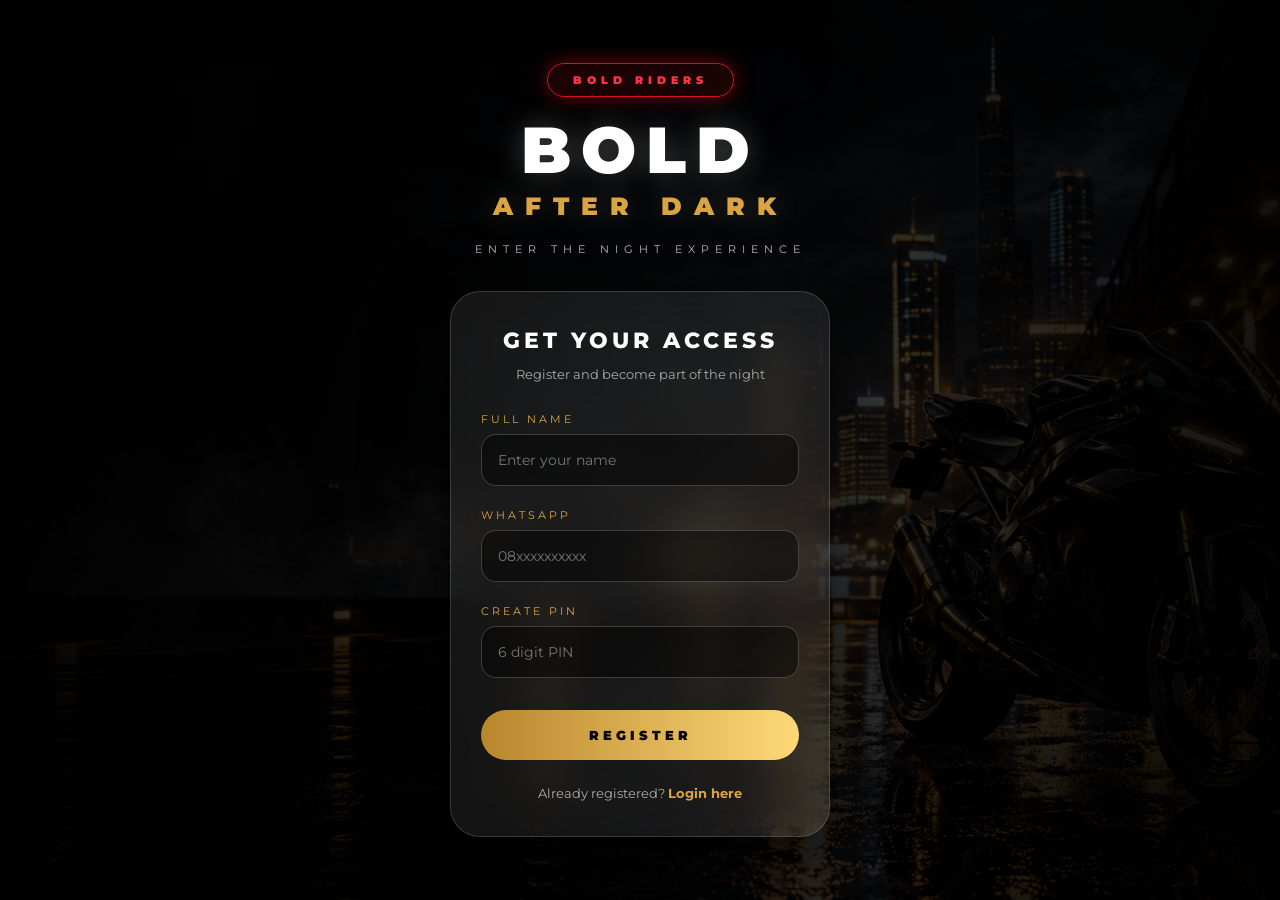
<file: index.html>
<!DOCTYPE html>
<html lang="en">

<head>

<meta charset="UTF-8">

<meta name="viewport" content="width=device-width, initial-scale=1.0">


<title>
BOLD AFTER DARK | BOLD RIDERS
</title>


<link rel="stylesheet" href="style.css">


<link href="https://fonts.googleapis.com/css2?family=Montserrat:wght@300;400;600;700;800;900&display=swap" rel="stylesheet">


</head>


<body>


<div class="background"></div>



<main class="container">


    <!-- BRAND -->

    <section class="logo-area">


        <div class="brand-tag">

            BOLD RIDERS

        </div>



        <h1>

            BOLD

            <span>
                AFTER DARK
            </span>

        </h1>



        <p>
            ENTER THE NIGHT EXPERIENCE
        </p>


    </section>





    <!-- REGISTER CARD -->


    <section class="register-card">


        <div class="card-header">


            <h2>
                GET YOUR ACCESS
            </h2>


            <p>
                Register and become part of the night
            </p>


        </div>





        <form id="registerForm">



            <div class="input-box">


                <label>
                    FULL NAME
                </label>



                <input

                id="nama"

                type="text"

                placeholder="Enter your name"

                required>


            </div>





            <div class="input-box">


                <label>
                    WHATSAPP
                </label>



<input

id="whatsapp"

type="tel"

inputmode="numeric"

placeholder="08xxxxxxxxxx"

required>
            </div>





            <div class="input-box">


                <label>
                    CREATE PIN
                </label>


                <input

                id="pin"

                type="password"

                inputmode="numeric"

                pattern="[0-9]*"

                maxlength="6"

                placeholder="6 digit PIN"

                oninput="this.value=this.value.replace(/[^0-9]/g,'')"

                required>
            </div>





            <button type="submit">

                REGISTER

            </button>



        </form>





        <!-- LOGIN ACCESS -->


        <div class="login-link">


            Already registered?


            <a href="login.html">

                Login here

            </a>



        </div>




    </section>




</main>





<script src="js/register.js"></script>


</body>


</html>
</file>
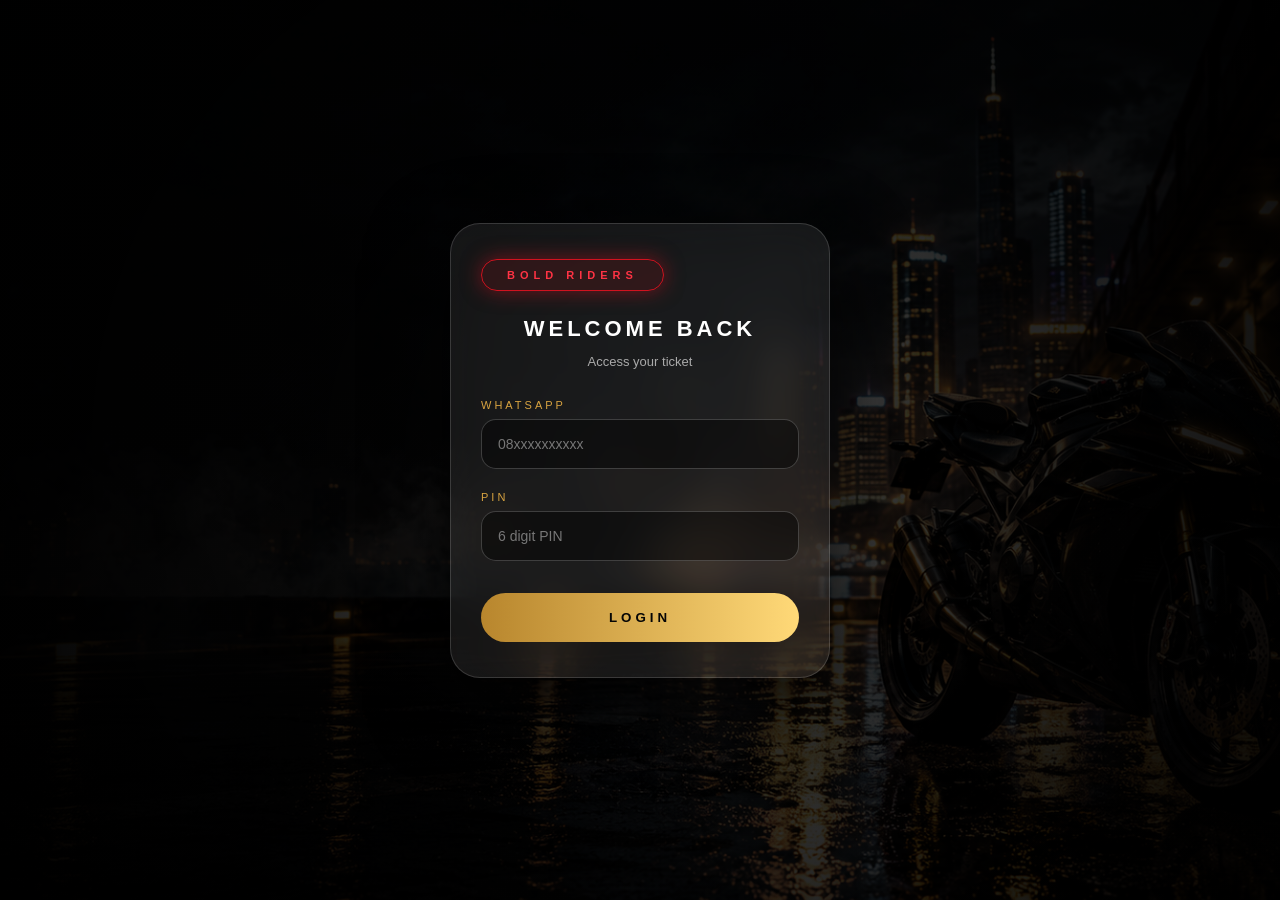
<file: login.html>
<!DOCTYPE html>
<html lang="en">

<head>

<meta charset="UTF-8">

<meta name="viewport" content="width=device-width, initial-scale=1.0">


<title>
BOLD AFTER DARK LOGIN
</title>


<link rel="stylesheet" href="style.css">

</head>


<body>


<div class="background"></div>



<main class="container">


<section class="register-card">



<div class="brand-tag">

BOLD RIDERS

</div>



<div class="card-header">


<h2>
WELCOME BACK
</h2>


<p>
Access your ticket
</p>


</div>





<form id="loginForm">



<div class="input-box">

<label>
WHATSAPP
</label>


<input

id="whatsapp"

type="tel"

inputmode="numeric"

pattern="[0-9]*"

maxlength="15"

placeholder="08xxxxxxxxxx"

oninput="this.value=this.value.replace(/[^0-9]/g,'')"

required>
  

</div>





<div class="input-box">

<label>
PIN
</label>


<input

id="pin"

type="password"

inputmode="numeric"

pattern="[0-9]*"

maxlength="6"

placeholder="6 digit PIN"

oninput="this.value=this.value.replace(/[^0-9]/g,'')"

required>
  

</div>




<button type="submit">

LOGIN

</button>



</form>



</section>



</main>



<script src="js/login.js"></script>


</body>

</html>
</file>
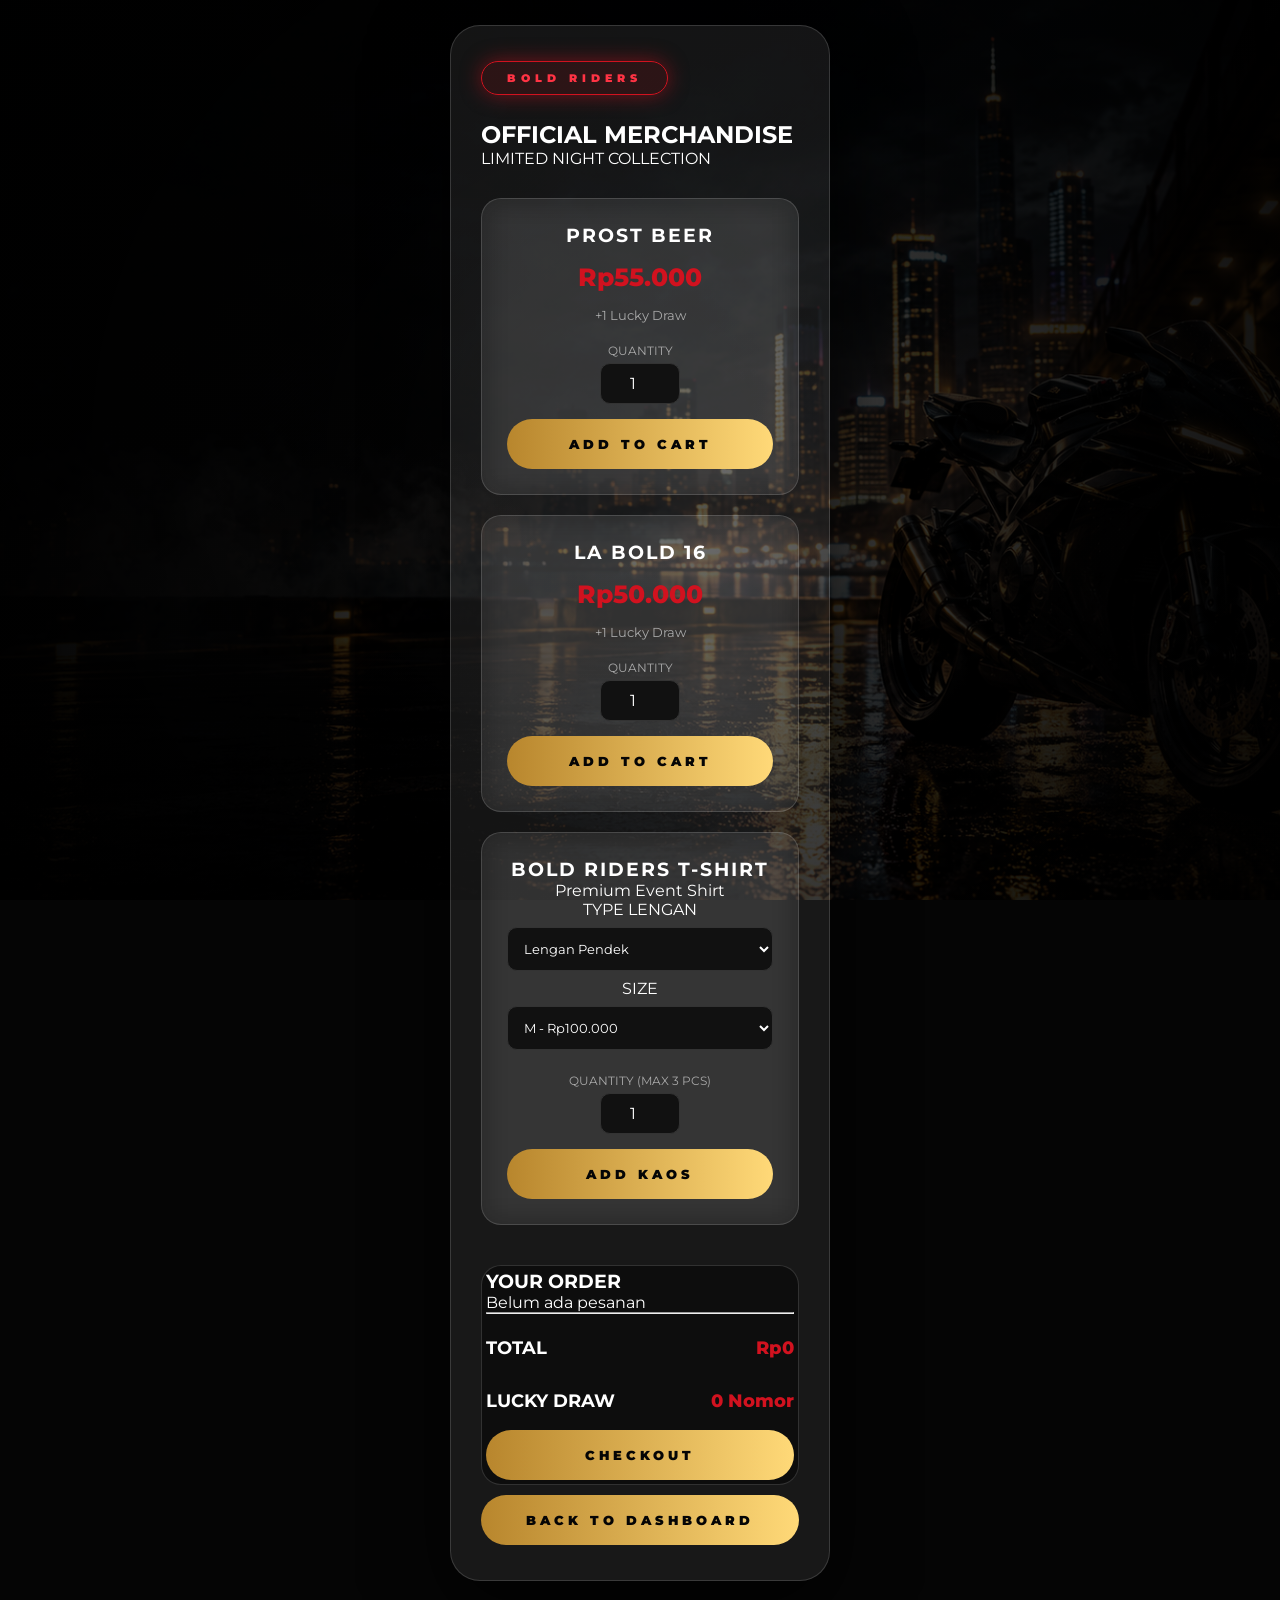
<file: merchandise.html>
<!DOCTYPE html>
<html lang="en">

<head>

<meta charset="UTF-8">

<meta name="viewport" content="width=device-width, initial-scale=1.0">


<title>
BOLD AFTER DARK | OFFICIAL MERCH
</title>


<link rel="stylesheet" href="style.css">


<link href="https://fonts.googleapis.com/css2?family=Montserrat:wght@300;400;600;700;800;900&display=swap" rel="stylesheet">


</head>



<body>


<div class="background"></div>



<main class="container">



<section class="register-card merch-page">



<div class="brand-tag">

BOLD RIDERS

</div>



<h2>

OFFICIAL MERCHANDISE

</h2>



<p>

LIMITED NIGHT COLLECTION

</p>





<div class="product-grid">





<!-- =====================
 PROST BEER
===================== -->


<div class="product-card">


<h3>
PROST BEER
</h3>



<div class="price">

Rp55.000

</div>



<span>
+1 Lucky Draw
</span>




<div class="qty-box">


<label>
QUANTITY
</label>



<input

type="number"

id="qtyProst"

value="1"

min="1">


</div>





<button onclick="addProduct('prostBeer')">

ADD TO CART

</button>



</div>







<!-- =====================
 LA BOLD
===================== -->


<div class="product-card">


<h3>
LA BOLD 16
</h3>



<div class="price">

Rp50.000

</div>



<span>
+1 Lucky Draw
</span>





<div class="qty-box">


<label>
QUANTITY
</label>



<input

type="number"

id="qtyLaBold"

value="1"

min="1">


</div>





<button onclick="addProduct('laBold16')">

ADD TO CART

</button>



</div>







<!-- =====================
 KAOS
===================== -->


<div class="product-card kaos-card">


<h3>
BOLD RIDERS T-SHIRT
</h3>



<p>
Premium Event Shirt
</p>





<label>
TYPE LENGAN
</label>



<select id="lengan">


<option value="pendek">

Lengan Pendek

</option>


<option value="panjang">

Lengan Panjang (+10.000)

</option>


</select>







<label>
SIZE
</label>



<select id="ukuran">


<option value="M">

M - Rp100.000

</option>


<option value="L">

L - Rp100.000

</option>


<option value="XL">

XL - Rp100.000

</option>


<option value="2XL">

2XL - Rp105.000

</option>


<option value="3XL">

3XL - Rp110.000

</option>


<option value="4XL">

4XL - Rp115.000

</option>


</select>








<div class="qty-box">


<label>
QUANTITY

(MAX 3 PCS)

</label>



<input

type="number"

id="qtyKaos"

value="1"

min="1"

max="3">


</div>






<button onclick="addKaos()">

ADD KAOS

</button>



</div>





</div>








<!-- =====================
 CART
===================== -->


<div class="cart-box">



<h3>
YOUR ORDER
</h3>



<div id="cart">

Belum ada pesanan

</div>





<hr>





<div class="summary-row">

    <span>
        TOTAL
    </span>


    <strong id="total">
        Rp0
    </strong>

</div>




<div class="summary-row">


    <span>
        LUCKY DRAW
    </span>


    <strong id="kupon">

        0 Nomor

    </strong>


</div>




<button onclick="checkout()">

CHECKOUT

</button>




</div>







<button onclick="location.href='dashboard.html'">

BACK TO DASHBOARD

</button>





</section>



</main>







<script src="js/harga.js"></script>

<script src="js/merchandise.js"></script>



</body>

</html>
</file>
<file: style.css>
* {
    margin: 0;
    padding: 0;
    box-sizing: border-box;
    font-family: 'Montserrat', sans-serif;
}


html,
body {

    width: 100%;
    min-height: 100%;

}


body {

    min-height: 100vh;

    display: flex;

    justify-content: center;

    align-items: center;

    color: white;

    overflow-x: hidden;

    background: #050505;

}


/* ==========================
   BACKGROUND
========================== */


.background {

    position: fixed;

    inset: 0;

    z-index: -2;


    background:

    linear-gradient(
        90deg,
        rgba(0,0,0,.95) 0%,
        rgba(0,0,0,.70) 45%,
        rgba(0,0,0,.80) 100%
    ),

    url("assets/background.jpg");


    background-size: cover;

    background-position: center;

    animation: zoomBackground 15s infinite alternate;

}



.background::after {

    content:"";

    position:absolute;

    inset:0;


    background:

    radial-gradient(
        circle at center,
        transparent 10%,
        rgba(0,0,0,.75)
    );

}

@keyframes zoomBackground {


    from {

        transform: scale(1);

    }


    to {

        transform: scale(1.08);

    }


}



/* ==========================
   CONTAINER
========================== */


.container {

    width:100%;

    max-width:430px;

    padding:25px;


    animation: fadeUp 1s ease forwards;

}



@keyframes fadeUp {


    from {

        opacity:0;

        transform:translateY(40px);

    }


    to {

        opacity:1;

        transform:translateY(0);

    }


}



/* ==========================
   BRAND AREA
========================== */


.logo-area {

    text-align:center;

    margin-bottom:35px;

}



.brand-tag {

    display:inline-flex;

    align-items:center;

    justify-content:center;


    padding:9px 25px;


    border:1px solid #d1121f;


    border-radius:50px;


    color:#ff3344;


    font-size:11px;


    font-weight:900;


    letter-spacing:5px;


    background:

    rgba(209,18,31,.12);


    box-shadow:

    0 0 20px rgba(209,18,31,.5);


    margin-bottom:25px;

}



@keyframes pulseGlow {


    0% {

        box-shadow:
        0 0 10px rgba(217,164,65,.2);

    }


    50% {

        box-shadow:
        0 0 35px rgba(217,164,65,.65);

    }


    100% {

        box-shadow:
        0 0 10px rgba(217,164,65,.2);

    }


}




.logo-area h1 {


    font-size:65px;


    line-height:.85;


    font-weight:900;


    letter-spacing:10px;


    color:white;


    text-shadow:

    0 0 30px rgba(255,255,255,.25);


}



.logo-area h1 span {


    display:block;


    margin-top:18px;


    font-size:25px;


    letter-spacing:12px;


    color:#d9a441;



}




.logo-area p {


    margin-top:25px;


    color:#bdbdbd;


    font-size:11px;


    letter-spacing:6px;


}



/* ==========================
   REGISTER CARD
========================== */


.register-card {


    padding:35px 30px;


    border-radius:30px;


    background:

    rgba(255,255,255,.08);


    border:

    1px solid rgba(255,255,255,.15);


    backdrop-filter:blur(20px);



    box-shadow:

    0 25px 80px rgba(0,0,0,.8);



}



.card-header {


    text-align:center;

    margin-bottom:30px;


}



.card-header h2 {


    font-size:22px;


    letter-spacing:4px;


    font-weight:800;


}



.card-header p {


    margin-top:12px;


    color:#aaa;


    font-size:13px;


}



/* ==========================
   INPUT
========================== */


.input-box {


    margin-bottom:22px;


}



.input-box label {


    display:block;


    margin-bottom:8px;


    font-size:11px;


    letter-spacing:3px;


    color:#d9a441;


}



.input-box input {


    width:100%;


    padding:16px;


    border-radius:15px;


    outline:none;


    border:

    1px solid rgba(255,255,255,.2);



    background:

    rgba(0,0,0,.45);


    color:white;


    font-size:14px;


}



.input-box input::placeholder {


    color:#777;


}



.input-box input:focus {


    border-color:#d9a441;


    box-shadow:

    0 0 15px rgba(217,164,65,.35);


}



/* ==========================
   BUTTON
========================== */


button {


    width:100%;


    padding:17px;


    margin-top:10px;


    border:none;


    border-radius:50px;


    cursor:pointer;


    font-weight:900;


    letter-spacing:4px;



    background:

    linear-gradient(

        90deg,

        #b8862d,

        #ffd978

    );


    color:#050505;



    transition:.3s;


}



button:hover {


    transform:

    translateY(-3px);



    box-shadow:

    0 15px 35px rgba(217,164,65,.5);


}



/* ==========================
   LOGIN LINK
========================== */


.login-link {


    text-align:center;


    margin-top:25px;


    color:#aaa;


    font-size:13px;


}



.login-link a {


    color:#d9a441;


    text-decoration:none;


    font-weight:700;


}



/* ==========================
   MOBILE
========================== */


@media(max-width:480px){


    .container {

        padding:20px;

    }



    .logo-area h1 {


        font-size:48px;


        letter-spacing:7px;


    }



    .logo-area h1 span {


        font-size:18px;


        letter-spacing:7px;


    }



    .register-card {


        padding:28px 22px;


    }


}
.dashboard h1{

text-align:center;

font-size:32px;

margin:20px 0;

}



.ticket{

margin:25px 0;

padding:20px;

text-align:center;

border-radius:20px;

background:

rgba(0,0,0,.4);

}


.ticket p{

color:#aaa;

font-size:12px;

letter-spacing:3px;

}



.ticket h3{

color:#d9a441;

font-size:30px;

}



.status{

text-align:center;

margin:20px 0;

letter-spacing:3px;

color:#aaa;

}



.status strong{

color:#ff3344;

font-size:18px;

}



.qr{

height:150px;

width:150px;

margin:20px auto;

background:white;

}

/* DASHBOARD */


.dashboard{

text-align:center;

}



.dashboard h2{

letter-spacing:5px;

}



.dashboard h1{

margin:15px 0;

font-size:34px;

}



.ticket-box,
.status-box,
.draw-box{


background:

rgba(0,0,0,.35);


padding:20px;


border-radius:20px;


margin:20px 0;


}



.ticket-box p,
.status-box p,
.qr-box p,
.draw-box p{


font-size:11px;


letter-spacing:3px;


color:#aaa;


}



.ticket-box h3{


font-size:32px;


color:#d9a441;


}




.status-box strong{


font-size:20px;


color:#ff3344;


}



#qrcode{


background:white;


padding:10px;


width:max-content;


margin:20px auto;


border-radius:15px;


}




.draw-box h3{


color:#ff3344;


margin:10px;


}



.draw-box span{


font-size:12px;


color:#aaa;


}

/* =========================
 MERCHANDISE PAGE
========================= */


.merch-page{

    max-width:900px;

}



.product-grid{

    display:grid;

    grid-template-columns:repeat(
    auto-fit,
    minmax(220px,1fr)
    );

    gap:20px;

    margin-top:30px;

}



.product-card{

    background:

    rgba(255,255,255,.05);


    border:

    1px solid rgba(255,255,255,.15);


    border-radius:20px;


    padding:25px;


    text-align:center;


    backdrop-filter:blur(15px);


    transition:.3s;


}



.product-card:hover{


    transform:translateY(-8px);


    border-color:#d1121f;


    box-shadow:

    0 0 30px rgba(209,18,31,.35);


}




.product-card h3{


    color:white;


    letter-spacing:2px;


}



.price{


    font-size:25px;


    font-weight:800;


    color:#d1121f;


    margin:15px 0;


}



.product-card span{


    display:block;


    color:#aaa;


    font-size:13px;


    margin-bottom:20px;


}



.product-card select{


    width:100%;


    padding:12px;


    margin:8px 0;


    border-radius:10px;


    background:#111;


    color:white;


    border:1px solid #333;


}





.product-card button{


    margin-top:15px;


}






/* CART */


.cart-box{


    margin-top:40px;


    padding:4px;


    border-radius:20px;


    background:

    rgba(0,0,0,.45);


    border:

    1px solid rgba(255,255,255,.15);


}




.cart-item{


    display:flex;


    justify-content:space-between;


    align-items:center;


    padding:12px 0;


    border-bottom:

    1px solid rgba(255,255,255,.1);


    color:white;


}




.cart-item button{


    background:#d1121f;


    width:12px;


    height:12px;


    padding:0;


    border-radius:50%;


}




@media(max-width:600px){


.product-grid{


grid-template-columns:1fr;


}


}

.qty-box{

margin-top:15px;

}



.qty-box label{

display:block;

font-size:12px;

color:#aaa;

margin-bottom:5px;

}



.qty-box input{

width:80px;

padding:10px;

text-align:center;

border-radius:10px;

background:#111;

border:1px solid #333;

color:white;

font-size:16px;

}

/* =========================
   ORDER SUMMARY
========================= */


.summary-row{

    display:flex;

    justify-content:space-between;

    align-items:center;

    margin-top:15px;

    padding:8px 0;

    font-size:18px;

    font-weight:700;

    color:white;

}



.summary-row strong{

    color:#d1121f;

    font-size:18px;

    font-weight:800;

}



.summary-row span{

    color:white;

}
</file>
